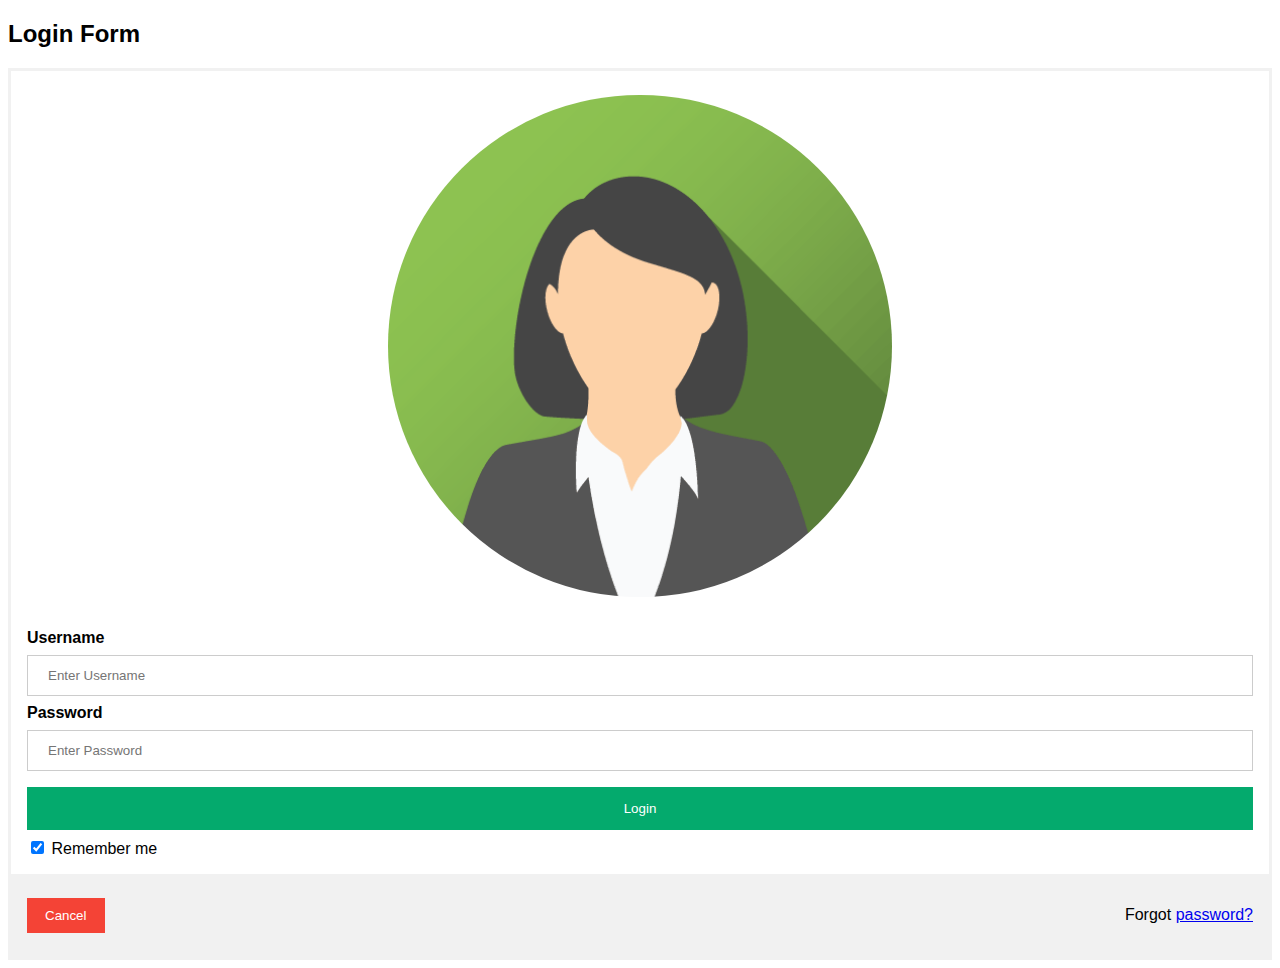
<file: HTML/HTMLS/login.html>
<!DOCTYPE html>
<html>

<head>
    <meta name="viewport" content="width=device-width, initial-scale=1">
    <link rel="stylesheet" href="../css/login.css"> </link>
</head>

<body>
    <h2>Login Form</h2>

    <form action="/action_page.php" method="post">
        <div class="imgcontainer">
            <img src="../images/img_avatar2.png" alt="Avatar" class="avatar">
        </div>

        <div class="container">
            <label for="uname"><b>Username</b></label>
            <input type="text" placeholder="Enter Username" name="uname" required>

            <label for="psw"><b>Password</b></label>
            <input type="password" placeholder="Enter Password" name="psw" required>

            <button type="submit">Login</button>
            <label>
      <input type="checkbox" checked="checked" name="remember"> Remember me
    </label>
        </div>

        <div class="container" style="background-color:#f1f1f1">
            <button type="button" class="cancelbtn">Cancel</button>
            <span class="psw">Forgot <a href="#">password?</a></span>
        </div>
    </form>

</body>

</html>
</file>
<file: HTML/css/login.css>
body {
    font-family: Arial, Helvetica, sans-serif;
}

form {
    border: 3px solid #f1f1f1;
}

input[type=text],
input[type=password] {
    width: 100%;
    padding: 12px 20px;
    margin: 8px 0;
    display: inline-block;
    border: 1px solid #ccc;
    box-sizing: border-box;
}

button {
    background-color: #04AA6D;
    color: white;
    padding: 14px 20px;
    margin: 8px 0;
    border: none;
    cursor: pointer;
    width: 100%;
}

button:hover {
    opacity: 0.8;
}

.cancelbtn {
    width: auto;
    padding: 10px 18px;
    background-color: #f44336;
}

.imgcontainer {
    text-align: center;
    margin: 24px 0 12px 0;
}

img.avatar {
    width: 40%;
    border-radius: 50%;
}

.container {
    padding: 16px;
}

span.psw {
    float: right;
    padding-top: 16px;
}


/* Change styles for span and cancel button on extra small screens */

@media screen and (max-width: 300px) {
    span.psw {
        display: block;
        float: none;
    }
    .cancelbtn {
        width: 100%;
    }
}
</file>
